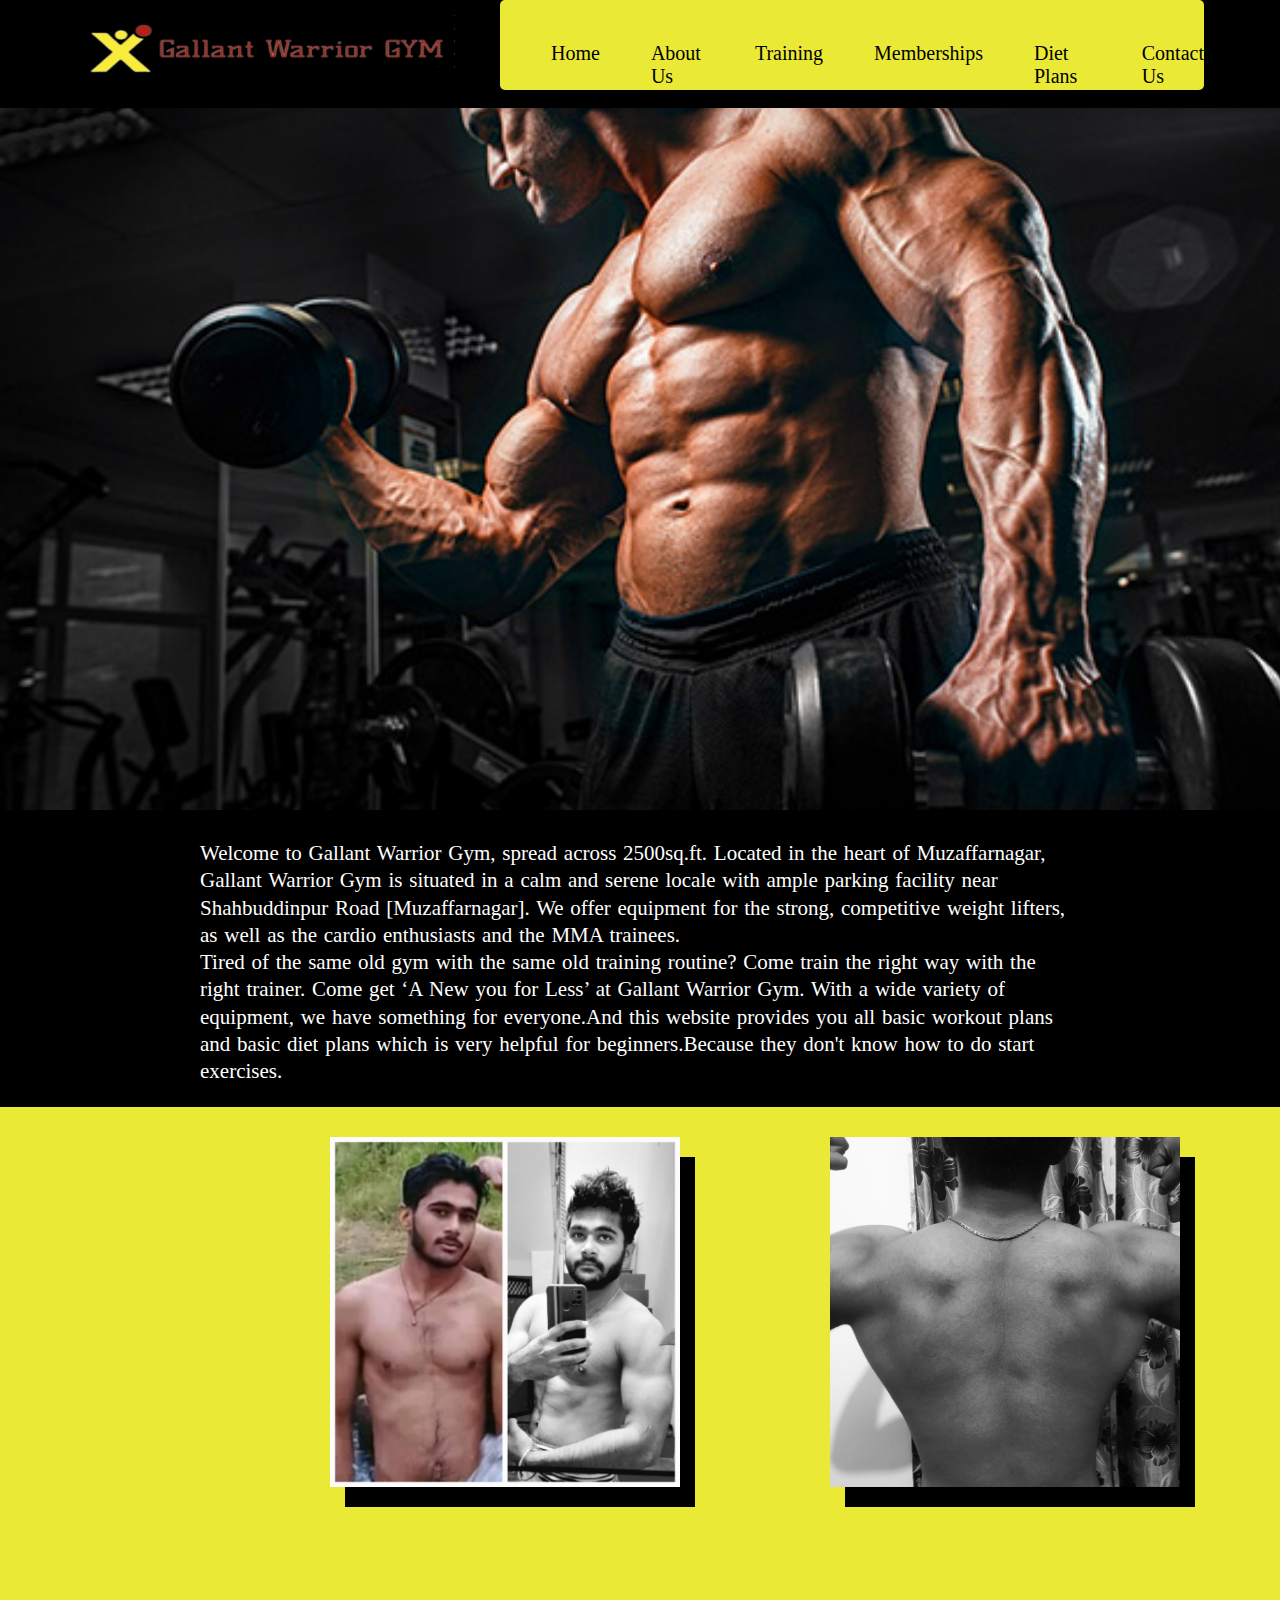
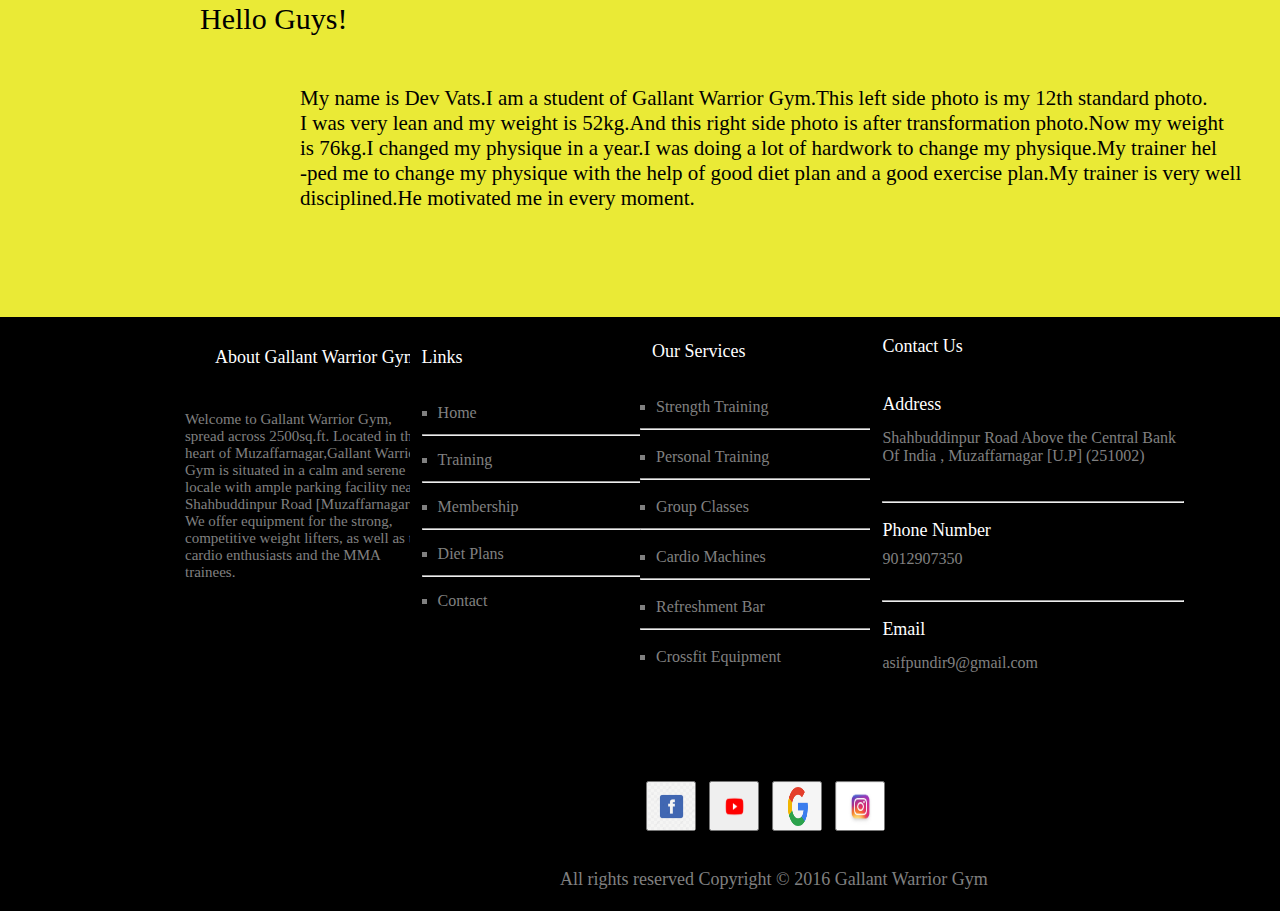
<file: about.html>
<!DOCTYPE html>
<html lang="en">
<head>
    <meta charset="UTF-8">
    <meta http-equiv="X-UA-Compatible" content="IE=edge">
    <meta name="viewport" content="width=device-width, initial-scale=1.0">
    <title>About Us</title>
    <link rel="stylesheet" href="about.css">
</head>
<body>
    <header>
        <nav>
            <div class="navbar">
                <img class="first" src="Images/gallantlog.jpg" alt="Error">
                <div class="second">
                <ul id="navcontent">
                    <li><a target="_blank" href="index.html">Home</a></li>
                    <li><a target="_blank" href="about.html">About Us</a></li>
                    <li><a target="_blank" href="training.html">Training</a></li>
                    <li><a target="_blank" href="membership.html">Memberships</a></li>
                    <li><a target="_blank" href="diet.html">Diet Plans</a></li>
                    <li><a target="_blank" href="contact.html">Contact Us</a></li>
                </ul>
               </div>
            </div>
        </nav>                
    </header>
    <main>
        <div class="a"></div>
        <div class="b"><p class="para3">Welcome to Gallant Warrior Gym, spread across 2500sq.ft. Located in the heart of Muzaffarnagar, Gallant Warrior Gym is situated in a calm and serene locale with ample parking facility near Shahbuddinpur Road [Muzaffarnagar]. We offer equipment for the strong, competitive weight lifters, as well as the cardio enthusiasts and the MMA trainees.<br>
            Tired of the same old gym with the same old training routine? Come train the right way with the right trainer. Come get ‘A New you for Less’ at Gallant Warrior Gym. With a wide variety of equipment, we have something for everyone.And this website provides you all basic workout plans and basic diet plans which is very helpful for beginners.Because they don't know how to do start exercises.</p></div>
        <div class="c">
            <div class="d"><img src="Images/transform1.jpeg" alt="Error" width="350px" height="350px"></div>
            <div class="e"><img src="Images/transform2.jpeg" alt="Error" width="350px" height="350px"></div>
        </div>
        <div class="f"><p class="para1"><span>Hello Guys!</span></p><p class="para2">My name is Dev Vats.I am a student of Gallant Warrior Gym.This left side photo is my 12th standard photo.<br>I was very lean and my weight is 52kg.And this right side photo is after transformation photo.Now my weight<br> is 76kg.I changed my physique in a year.I was doing a lot of hardwork to change my physique.My trainer hel<br>-ped me to change my physique with the help of good diet plan and a good exercise plan.My trainer is very well<br> disciplined.He motivated me in every moment.</p></div>
    </main>
    <footer>
        <div class="container3">
            <div class="cl4">
                <div class="cl10"><span>About Gallant Warrior Gym</span></div>
                <div class="cl11"><span>Welcome to Gallant Warrior Gym, spread across 2500sq.ft. Located in the heart of Muzaffarnagar,Gallant Warrior Gym is situated in a calm and serene locale with ample parking facility near Shahbuddinpur Road [Muzaffarnagar]. We offer equipment for the strong, competitive weight lifters, as well as the cardio enthusiasts and the MMA trainees.</span></div>
            </div>
            <div class="cl5">
                <div class="cl12"><span>Links</span></div>
                <div class="cl13">
                    <ul type="square">
                        <li class="list1"><a href="index.html"><span>Home</span></a></li>
                        <hr class="hr1">
                        <li class="list1"><a href="training.html"><span>Training</span></a></li>
                        <hr class="hr1">
                        <li class="list1"><a href="membership.html"><span>Membership</span></a></li>
                        <hr class="hr1">
                        <li class="list1"><a href="diet.html"><span>Diet Plans</span></a></li>
                        <hr class="hr1">
                        <li class="list1"><a href="contact.html"><span>Contact</span></a></li>
                    </ul>
                </div>
            </div>
            <div class="cl6">
                <div class="cl14"><span>Our Services</span></div>
                <div class="cl15">
                    <ul type="square">
                       <li class="list2"><span>Strength Training</span></li>
                       <hr class="hr2">
                       <li class="list2"><span>Personal Training</span></li>
                       <hr class="hr2">
                       <li class="list2"><span>Group Classes</span></li>
                       <hr class="hr2">
                       <li class="list2"><span>Cardio Machines</span></li>
                       <hr class="hr2">
                       <li class="list2"><span>Refreshment Bar</span></li>
                       <hr class="hr2">
                       <li class="list2"><span>Crossfit Equipment</span></li>
                    </ul>
                </div>
            </div>
            <div class="cl7">
                <div class="cl16">Contact Us</div>
                <div class="cl17">Address</div>
                <div class="cl18">Shahbuddinpur Road Above the Central Bank Of India , Muzaffarnagar [U.P] (251002)</div>
                <hr class="hr3">
                <div class="cl19">Phone Number</div>
                <div class="cl20">9012907350</div>
                <hr class="hr3">
                <div class="cl21">Email</div>
                <div class="cl22">asifpundir9@gmail.com</div>
        </div>
        </div>
        <div class="cl23">
            <div id="id1">
            <button class="btn2"><a target="_blank" href="https://www.facebook.com"><img src="Images/facebooklogo.jpg" alt="Error" width="47px" height="47px"></a></button>
            <button class="btn2"><a target="_blank" href="https://www.youtube.com"><img src="Images/youtubelogo.png" alt="Error" width="47px" height="47px"></a></button>
            <button class="btn2"><a target="_blank" href="https://www.google.com"><img src="Images/google-logo.webp" alt="Error" width="47px" height="47px"></a></button>
            <button class="btn2"><a target="_blank" href="https://www.instagram.com"><img src="Images/instagramlogo.webp" alt="Error" width="47px" height="47px"></a></button>
            </div>
        </div>
        <div class="cl24"><span>All rights reserved Copyright &copy; 2016 Gallant Warrior Gym</span></div>
        </footer>
</body>
</html>
</file>
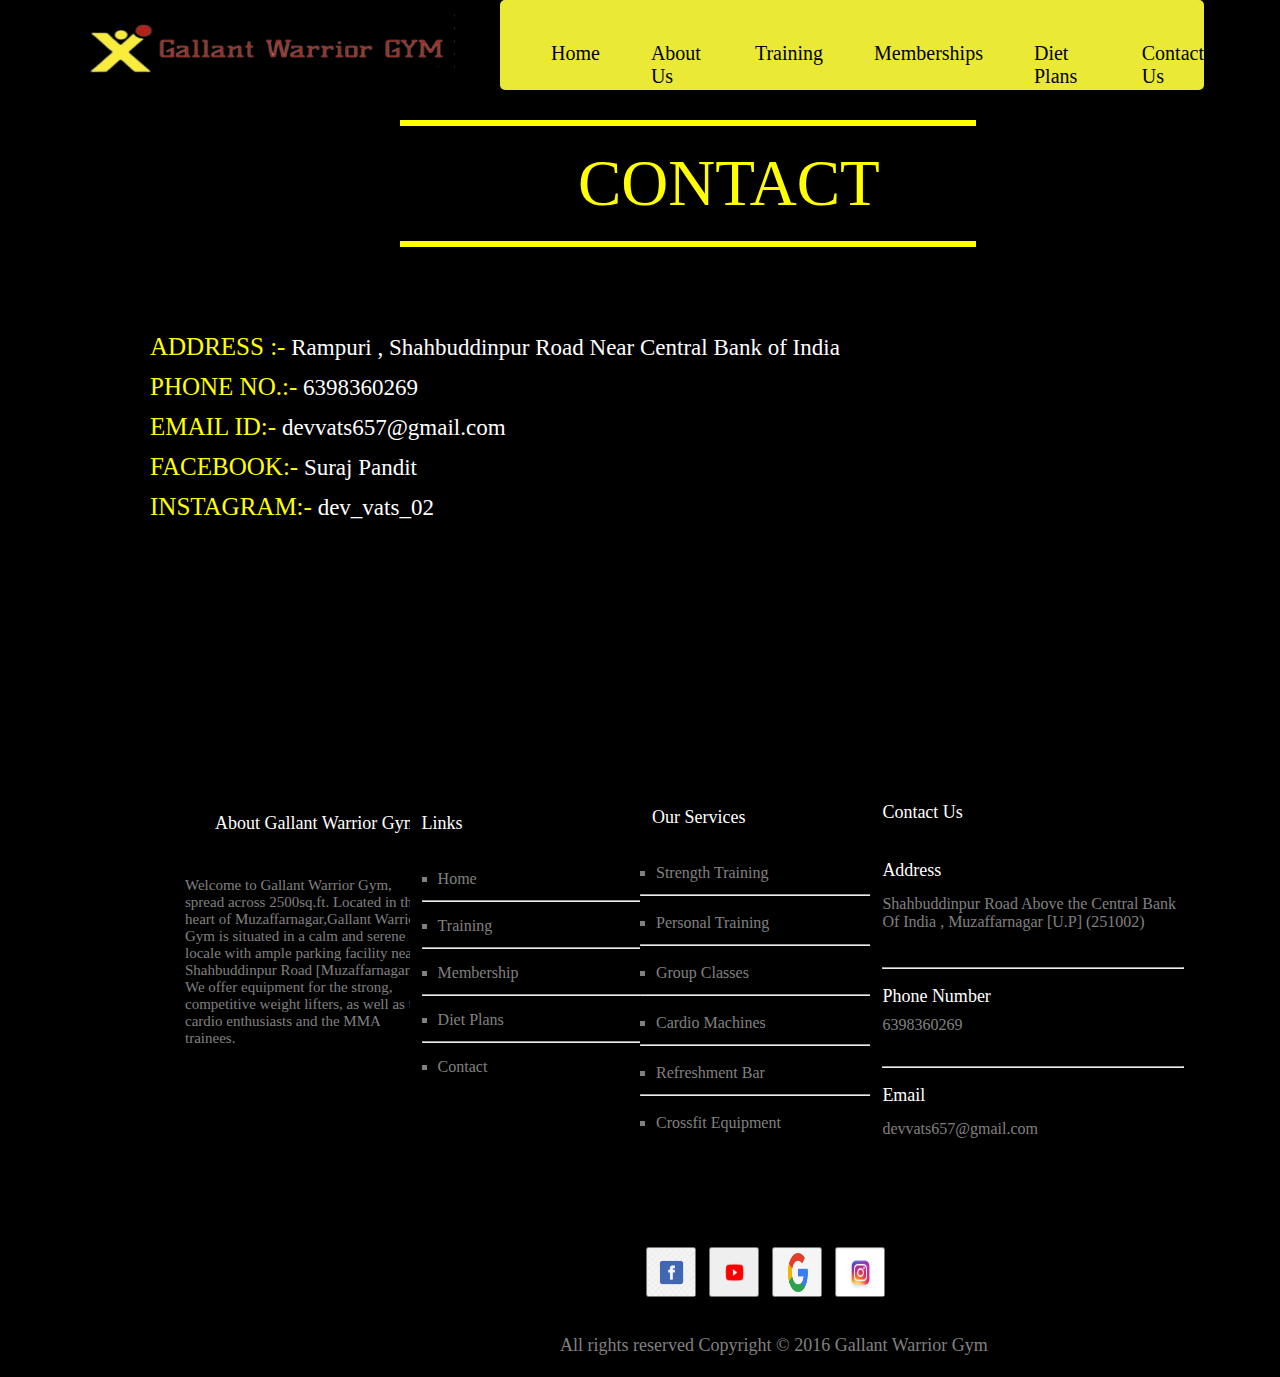
<file: contact.html>
<!DOCTYPE html>
<html lang="en">
<head>
    <meta charset="UTF-8">
    <meta http-equiv="X-UA-Compatible" content="IE=edge">
    <meta name="viewport" content="width=device-width, initial-scale=1.0">
    <title>Contact Us</title>
    <link rel="stylesheet" href="contact.css">
</head>
<body>
    <header>
        <nav>
            <div class="navbar">
                <img class="first" src="Images/gallantlog.jpg" alt="Error">
                <div class="second">
                <ul id="navcontent">
                    <li><a target="_blank" href="index.html">Home</a></li>
                    <li><a target="_blank" href="about.html">About Us</a></li>
                    <li><a target="_blank" href="training.html">Training</a></li>
                    <li><a target="_blank" href="membership.html">Memberships</a></li>
                    <li><a target="_blank" href="diet.html">Diet Plans</a></li>
                    <li><a target="_blank" href="contact.html">Contact Us</a></li>
                </ul>
               </div>
            </div>
        </nav>                
    </header>
    <main>
        <div class="i1">
            <div class="i2">
                <hr class="h1">
                <p class="pa1">CONTACT</p>
                <hr class="h2">
            </div>
        </div>
        <div class="i3">
            <p class="pa2"><span>ADDRESS :-</span> Rampuri , Shahbuddinpur Road Near Central Bank of India </p>
            <p class="pa3"><span>PHONE NO.:-</span> 6398360269</p>
            <p class="pa3"><span>EMAIL ID:-</span> devvats657@gmail.com</p>
            <p class="pa3"><span>FACEBOOK:-</span> Suraj Pandit</p>
            <p class="pa3"><span>INSTAGRAM:-</span> dev_vats_02</p>
        </div>
    </main>
    <footer>
        <div class="container3">
            <div class="cl4">
                <div class="cl10"><span>About Gallant Warrior Gym</span></div>
                <div class="cl11"><span>Welcome to Gallant Warrior Gym, spread across 2500sq.ft. Located in the heart of Muzaffarnagar,Gallant Warrior Gym is situated in a calm and serene locale with ample parking facility near Shahbuddinpur Road [Muzaffarnagar]. We offer equipment for the strong, competitive weight lifters, as well as the cardio enthusiasts and the MMA trainees.</span></div>
            </div>
            <div class="cl5">
                <div class="cl12"><span>Links</span></div>
                <div class="cl13">
                    <ul type="square">
                        <li class="list1"><a href="index.html"><span>Home</span></a></li>
                        <hr class="hr1">
                        <li class="list1"><a href="training.html"><span>Training</span></a></li>
                        <hr class="hr1">
                        <li class="list1"><a href="membership.html"><span>Membership</span></a></li>
                        <hr class="hr1">
                        <li class="list1"><a href="diet.html"><span>Diet Plans</span></a></li>
                        <hr class="hr1">
                        <li class="list1"><a href="contact.html"><span>Contact</span></a></li>
                    </ul>
                </div>
            </div>
            <div class="cl6">
                <div class="cl14"><span>Our Services</span></div>
                <div class="cl15">
                    <ul type="square">
                       <li class="list2"><span>Strength Training</span></li>
                       <hr class="hr2">
                       <li class="list2"><span>Personal Training</span></li>
                       <hr class="hr2">
                       <li class="list2"><span>Group Classes</span></li>
                       <hr class="hr2">
                       <li class="list2"><span>Cardio Machines</span></li>
                       <hr class="hr2">
                       <li class="list2"><span>Refreshment Bar</span></li>
                       <hr class="hr2">
                       <li class="list2"><span>Crossfit Equipment</span></li>
                    </ul>
                </div>
            </div>
            <div class="cl7">
                <div class="cl16">Contact Us</div>
                <div class="cl17">Address</div>
                <div class="cl18">Shahbuddinpur Road Above the Central Bank Of India , Muzaffarnagar [U.P] (251002)</div>
                <hr class="hr3">
                <div class="cl19">Phone Number</div>
                <div class="cl20">6398360269</div>
                <hr class="hr3">
                <div class="cl21">Email</div>
                <div class="cl22">devvats657@gmail.com</div>
        </div>
        </div>
        <div class="cl23">
            <div id="id1">
            <button class="btn2"><a target="_blank" href="https://www.facebook.com"><img src="Images/facebooklogo.jpg" alt="Error" width="47px" height="47px"></a></button>
            <button class="btn2"><a target="_blank" href="https://www.youtube.com"><img src="Images/youtubelogo.png" alt="Error" width="47px" height="47px"></a></button>
            <button class="btn2"><a target="_blank" href="https://www.google.com"><img src="Images/google-logo.webp" alt="Error" width="47px" height="47px"></a></button>
            <button class="btn2"><a target="_blank" href="https://www.instagram.com"><img src="Images/instagramlogo.webp" alt="Error" width="47px" height="47px"></a></button>
            </div>
        </div>
        <div class="cl24"><span>All rights reserved Copyright &copy; 2016 Gallant Warrior Gym</span></div>
        </footer>
</body>
</html>
</file>
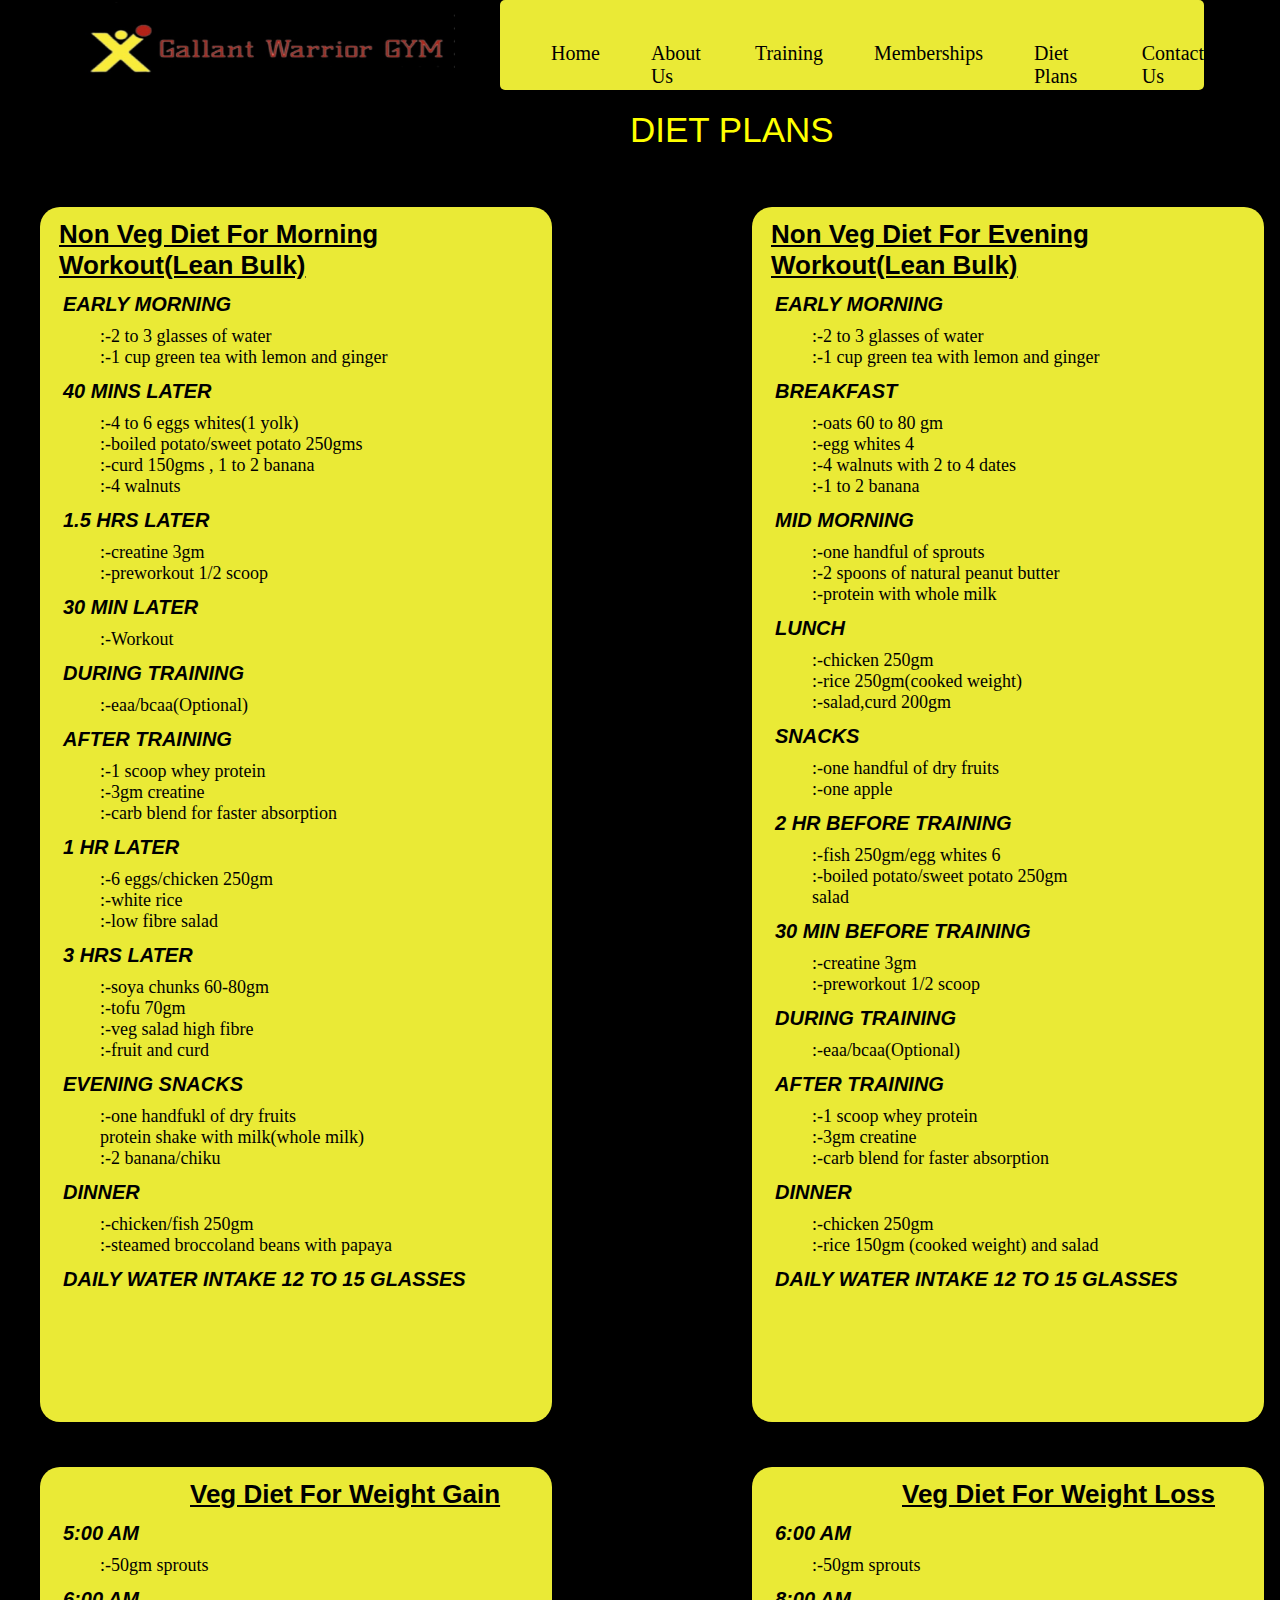
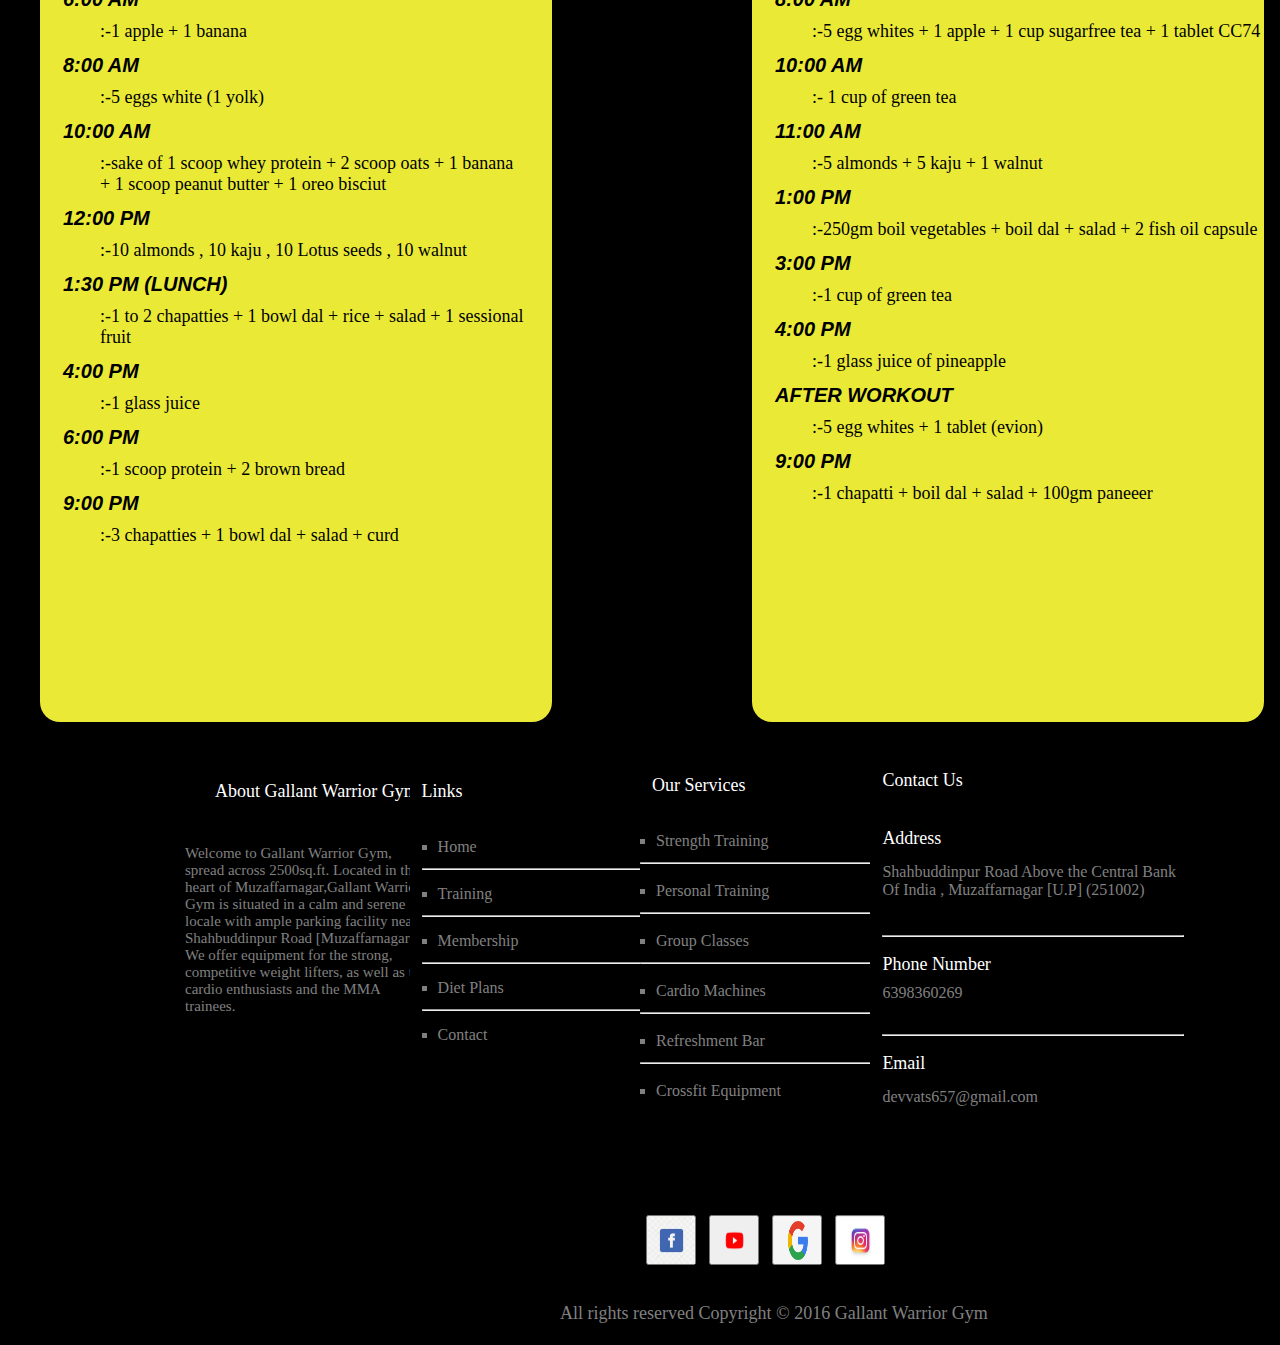
<file: diet.html>
<!DOCTYPE html>
<html lang="en">
<head>
    <meta charset="UTF-8">
    <meta http-equiv="X-UA-Compatible" content="IE=edge">
    <meta name="viewport" content="width=device-width, initial-scale=1.0">
    <title>Diet Plans</title>
    <link rel="stylesheet" href="diet.css">
</head>
<body>
    <header>
        <nav>
            <div class="navbar">
                <img class="first" src="Images/gallantlog.jpg" alt="Error">
                <div class="second">
                <ul id="navcontent">
                    <li><a target="_blank" href="index.html">Home</a></li>
                    <li><a target="_blank" href="about.html">About Us</a></li>
                    <li><a target="_blank" href="training.html">Training</a></li>
                    <li><a target="_blank" href="membership.html">Memberships</a></li>
                    <li><a target="_blank" href="diet.html">Diet Plans</a></li>
                    <li><a target="_blank" href="contact.html">Contact Us</a></li>
                </ul>
               </div>
            </div>
        </nav>                
    </header>
    <div class="v1"><p class="p1">DIET PLANS</p></div>
    <div class="v2">
        <div class="v3">
            <p class="p2">
                <u>Non Veg Diet For Morning Workout(Lean Bulk)</u>
            </p>
            <p class="p3">EARLY MORNING</p>
            <p class="p4">:-2 to 3 glasses of water<br>:-1 cup green tea with lemon and ginger</p>
            <p class="p3">40 MINS LATER</p>
            <p class="p4">:-4 to 6 eggs whites(1 yolk)<br>:-boiled potato/sweet potato 250gms<br>:-curd 150gms , 1 to 2 banana<br>:-4 walnuts</p>
            <P class="p3">1.5 HRS LATER</P>
            <p class="p4">:-creatine 3gm<br>:-preworkout 1/2 scoop</p>
            <p class="p3">30 MIN LATER</p>
            <p class="p4">:-Workout</p>
            <p class="p3">DURING TRAINING</p>
            <p class="p4">:-eaa/bcaa(Optional)</p>
            <p class="p3">AFTER TRAINING</p>
            <p class="p4">:-1 scoop whey protein<br>:-3gm creatine<br>:-carb blend for faster absorption</p>
            <p class="p3">1 HR LATER</p>
            <p class="p4">:-6 eggs/chicken 250gm<br>:-white rice<br>:-low fibre salad</p>
            <p class="p3">3 HRS LATER</p>
            <p class="p4">:-soya chunks 60-80gm<br>:-tofu 70gm<br>:-veg salad high fibre<br>:-fruit and curd</p>
            <p class="p3">EVENING SNACKS</p>
            <p class="p4">:-one handfukl of dry fruits<br>protein shake with milk(whole milk)<br>:-2 banana/chiku</p>
            <p class="p3">DINNER</p>
            <p class="p4">:-chicken/fish 250gm<br>:-steamed broccoland beans with papaya</p>
            <p class="p3">DAILY WATER INTAKE 12 TO 15 GLASSES</p>
        </div>
        <div class="v4">
            <p class="p2">
                <u>Non Veg Diet For Evening Workout(Lean Bulk)</u>
            </p>
            <p class="p3">EARLY MORNING</p>
            <p class="p4">:-2 to 3 glasses of water<br>:-1 cup green tea with lemon and ginger</p>
            <p class="p3">BREAKFAST</p>
            <p class="p4">:-oats 60 to 80 gm<br>:-egg whites 4<br>:-4 walnuts with 2 to 4 dates<br>:-1 to 2 banana</p>
            <P class="p3">MID MORNING</P>
            <p class="p4">:-one handful of sprouts<br>:-2 spoons of natural peanut butter<br>:-protein with whole milk</p>
            <p class="p3">LUNCH</p>
            <p class="p4">:-chicken 250gm<br>:-rice 250gm(cooked weight)<br>:-salad,curd 200gm</p>
            <p class="p3">SNACKS</p>
            <p class="p4">:-one handful of dry fruits<br>:-one apple</p>
            <p class="p3">2 HR BEFORE TRAINING</p>
            <P class="p4">:-fish 250gm/egg whites 6<br>:-boiled potato/sweet potato 250gm<br>salad</P>
            <p class="p3">30 MIN BEFORE TRAINING</p>
            <p class="p4">:-creatine 3gm<br>:-preworkout 1/2 scoop</p>
            <p class="p3">DURING TRAINING</p>
            <p class="p4">:-eaa/bcaa(Optional)</p>
            <p class="p3">AFTER TRAINING</p>
            <p class="p4">:-1 scoop whey protein<br>:-3gm creatine<br>:-carb blend for faster absorption</p>
           <p class="p3">DINNER</p>
           <P class="p4">:-chicken 250gm<br>:-rice 150gm (cooked weight) and salad</P>
            <p class="p3">DAILY WATER INTAKE 12 TO 15 GLASSES</p>
        </div>
    </div>
    <div class="v5">
        <div class="v6">
            <p class="p5"><u>Veg Diet For Weight Gain</u></p>
            <p class="p3">5:00 AM</p>
            <p class="p4">:-50gm sprouts</p>
            <p class="p3">6:00 AM</p>
            <p class="p4">:-1 apple + 1 banana</p>
            <p class="p3">8:00 AM</p>
            <p class="p4">:-5 eggs white (1 yolk)</p>
            <p class="p3">10:00 AM</p>
            <p class="p4">:-sake of 1 scoop whey protein + 2 scoop oats + 1 banana<br>+ 1 scoop peanut butter + 1 oreo bisciut</p>
            <p class="p3">12:00 PM</p>
            <p class="p4">:-10 almonds , 10 kaju , 10 Lotus seeds , 10 walnut</p>
            <p class="p3">1:30 PM (LUNCH)</p>
            <p class="p4">:-1 to 2 chapatties + 1 bowl dal + rice + salad + 1 sessional fruit</p>
            <p class="p3">4:00 PM</p>
            <p class="p4">:-1 glass juice</p>
            <p class="p3">6:00 PM</p>
            <p class="p4">:-1 scoop protein + 2 brown bread</p>
            <p class="p3">9:00 PM</p>
            <p class="p4">:-3 chapatties + 1 bowl dal + salad + curd</p>
        </div>
        <div class="v7">
            <p class="p5"><u>Veg Diet For Weight Loss</u></p>
            <p class="p3">6:00 AM</p>
            <p class="p4">:-50gm sprouts</p>
            <p class="p3">8:00 AM</p>
            <p class="p4">:-5 egg whites + 1 apple + 1 cup sugarfree tea + 1 tablet CC74</p>
            <p class="p3">10:00 AM</p>
            <p class="p4">:- 1 cup of green tea</p>
            <p class="p3">11:00 AM</p>
            <p class="p4">:-5 almonds + 5 kaju + 1 walnut</p>
            <p class="p3">1:00 PM</p>
            <p class="p4">:-250gm boil vegetables + boil dal + salad + 2 fish oil capsule</p>
            <p class="p3">3:00 PM</p>
            <p class="p4">:-1 cup of green tea</p>
            <p class="p3">4:00 PM</p>
            <p class="p4">:-1 glass juice of pineapple</p>
            <p class="p3">AFTER WORKOUT</p>
            <p class="p4">:-5 egg whites + 1 tablet (evion)</p>
            <p class="p3">9:00 PM</p>
            <p class="p4">:-1 chapatti + boil dal + salad + 100gm paneeer</p>
        </div>
    </div>
    <footer>
        <div class="container3">
            <div class="cl4">
                <div class="cl10"><span>About Gallant Warrior Gym</span></div>
                <div class="cl11"><span>Welcome to Gallant Warrior Gym, spread across 2500sq.ft. Located in the heart of Muzaffarnagar,Gallant Warrior Gym is situated in a calm and serene locale with ample parking facility near Shahbuddinpur Road [Muzaffarnagar]. We offer equipment for the strong, competitive weight lifters, as well as the cardio enthusiasts and the MMA trainees.</span></div>
            </div>
            <div class="cl5">
                <div class="cl12"><span>Links</span></div>
                <div class="cl13">
                    <ul type="square">
                        <li class="list1"><a href="index.html"><span>Home</span></a></li>
                        <hr class="hr1">
                        <li class="list1"><a href="training.html"><span>Training</span></a></li>
                        <hr class="hr1">
                        <li class="list1"><a href="membership.html"><span>Membership</span></a></li>
                        <hr class="hr1">
                        <li class="list1"><a href="diet.html"><span>Diet Plans</span></a></li>
                        <hr class="hr1">
                        <li class="list1"><a href="contact.html"><span>Contact</span></a></li>
                    </ul>
                </div>
            </div>
            <div class="cl6">
                <div class="cl14"><span>Our Services</span></div>
                <div class="cl15">
                    <ul type="square">
                       <li class="list2"><span>Strength Training</span></li>
                       <hr class="hr2">
                       <li class="list2"><span>Personal Training</span></li>
                       <hr class="hr2">
                       <li class="list2"><span>Group Classes</span></li>
                       <hr class="hr2">
                       <li class="list2"><span>Cardio Machines</span></li>
                       <hr class="hr2">
                       <li class="list2"><span>Refreshment Bar</span></li>
                       <hr class="hr2">
                       <li class="list2"><span>Crossfit Equipment</span></li>
                    </ul>
                </div>
            </div>
            <div class="cl7">
                <div class="cl16">Contact Us</div>
                <div class="cl17">Address</div>
                <div class="cl18">Shahbuddinpur Road Above the Central Bank Of India , Muzaffarnagar [U.P] (251002)</div>
                <hr class="hr3">
                <div class="cl19">Phone Number</div>
                <div class="cl20">6398360269</div>
                <hr class="hr3">
                <div class="cl21">Email</div>
                <div class="cl22">devvats657@gmail.com</div>
        </div>
        </div>
        <div class="cl23">
            <div id="id1">
            <button class="btn2"><a target="_blank" href="https://www.facebook.com"><img src="Images/facebooklogo.jpg" alt="Error" width="47px" height="47px"></a></button>
            <button class="btn2"><a target="_blank" href="https://www.youtube.com"><img src="Images/youtubelogo.png" alt="Error" width="47px" height="47px"></a></button>
            <button class="btn2"><a target="_blank" href="https://www.google.com"><img src="Images/google-logo.webp" alt="Error" width="47px" height="47px"></a></button>
            <button class="btn2"><a target="_blank" href="https://www.instagram.com"><img src="Images/instagramlogo.webp" alt="Error" width="47px" height="47px"></a></button>
            </div>
        </div>
        <div class="cl24"><span>All rights reserved Copyright &copy; 2016 Gallant Warrior Gym</span></div>
        </footer>
</body>
</html>
</file>
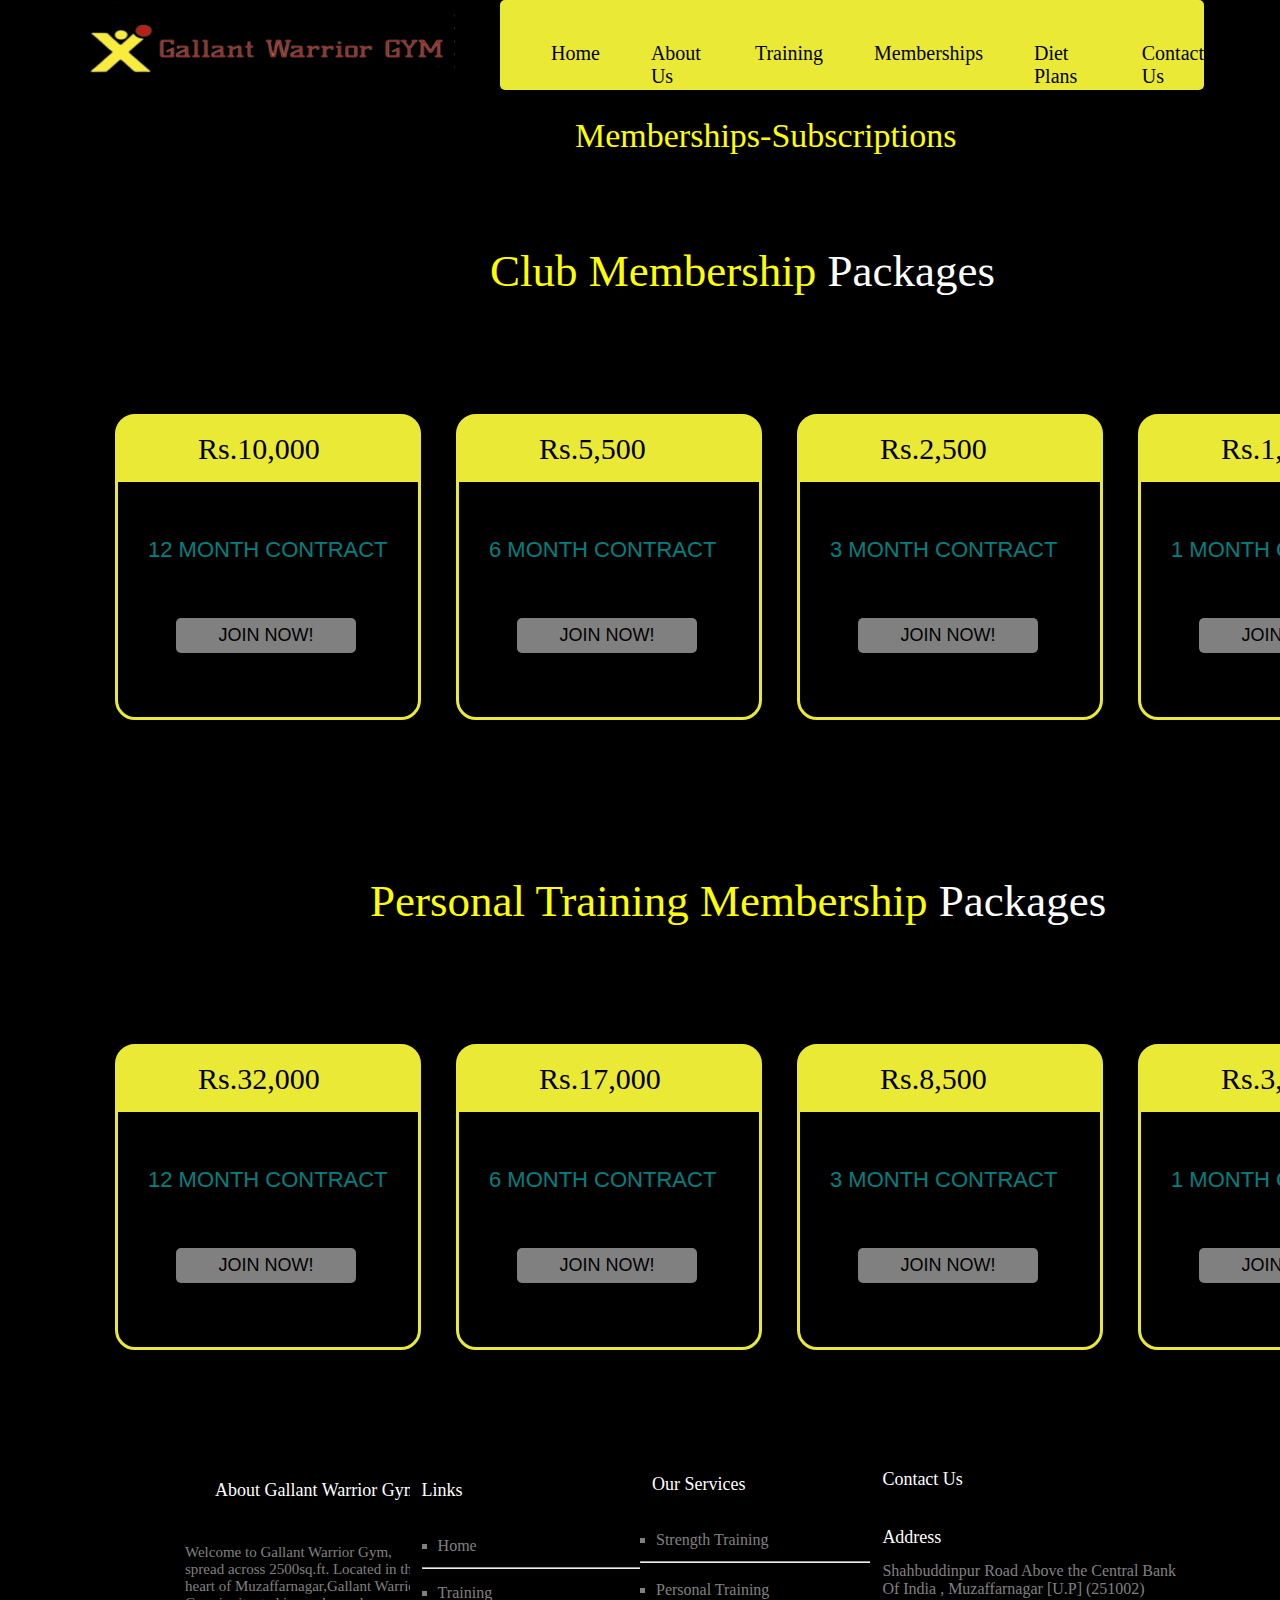
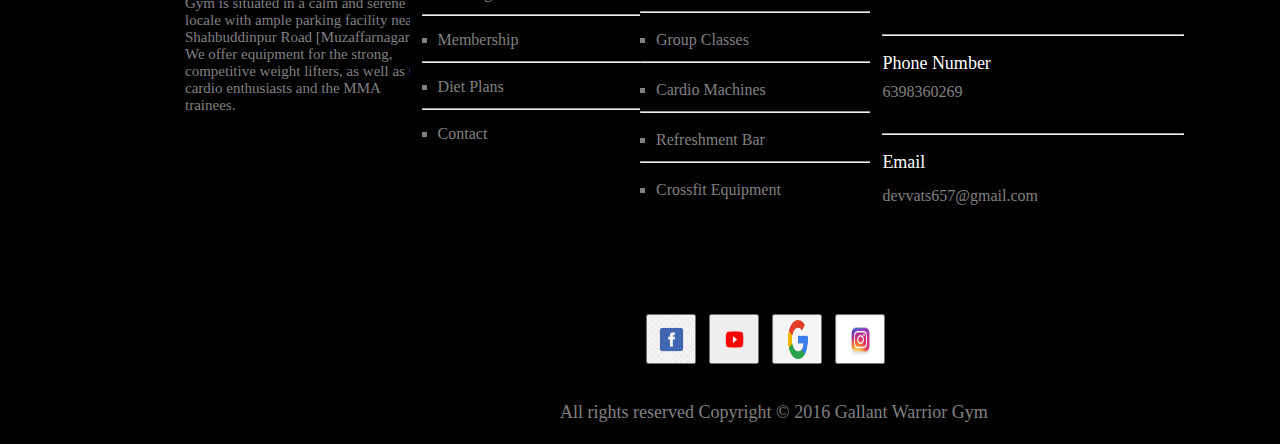
<file: membership.html>
<!DOCTYPE html>
<html lang="en">
<head>
    <meta charset="UTF-8">
    <meta http-equiv="X-UA-Compatible" content="IE=edge">
    <meta name="viewport" content="width=device-width, initial-scale=1.0">
    <title>Membership</title>
    <link rel="stylesheet" href="membership.css">
</head>
<body>
    <header>
        <nav>
            <div class="navbar">
                <img class="first" src="Images/gallantlog.jpg" alt="Error">
                <div class="second">
                <ul id="navcontent">
                    <li><a target="_blank" href="index.html">Home</a></li>
                    <li><a target="_blank" href="about.html">About Us</a></li>
                    <li><a target="_blank" href="training.html">Training</a></li>
                    <li><a target="_blank" href="membership.html">Memberships</a></li>
                    <li><a target="_blank" href="diet.html">Diet Plans</a></li>
                    <li><a target="_blank" href="contact.html">Contact Us</a></li>
                </ul>
               </div>
            </div>
        </nav>                
    </header>
    <main>
        <div class="r1"><span>Memberships-Subscriptions</span></div>
        <div class="r2">
            <p class="p1"><span>Club Membership</span> Packages</p>
        </div>
        <div class="r3">
            <div class="r4">
                <div class="r7"><P class="p2">Rs.10,000</P></div>
                <p class="p3">12 MONTH CONTRACT</p>
                <button class="bt1"><a href="">JOIN NOW!</a></button>s
            </div>
            <div class="r5">
                <div class="r7"><p class="p2">Rs.5,500</p></div>
                <p class="p3">6 MONTH CONTRACT</p>
                <button class="bt1"><a href="">JOIN NOW!</a></button>
            </div>
            <div class="r5">
                <div class="r7"><p class="p2">Rs.2,500</p></div>
                <p class="p3">3 MONTH CONTRACT</p>
                <button class="bt1"><a href="">JOIN NOW!</a></button>
            </div>
            <div class="r6">
                <div class="r7"><p class="p2">Rs.1,000</p></div>
                <p class="p3">1 MONTH CONTRACT</p>
                <button class="bt1"><a href="">JOIN NOW!</a></button>
            </div>
        </div>
        <div class="r2">
            <p class="p4"><span>Personal Training Membership</span> Packages</p>
        </div>
        <div class="r3">
            <div class="r4">
                <div class="r7"><P class="p2">Rs.32,000</P></div>
                <p class="p3">12 MONTH CONTRACT</p>
                <button class="bt1"><a href="">JOIN NOW!</a></button>s
            </div>
            <div class="r5">
                <div class="r7"><p class="p2">Rs.17,000</p></div>
                <p class="p3">6 MONTH CONTRACT</p>
                <button class="bt1"><a href="">JOIN NOW!</a></button>
            </div>
            <div class="r5">
                <div class="r7"><p class="p2">Rs.8,500</p></div>
                <p class="p3">3 MONTH CONTRACT</p>
                <button class="bt1"><a href="">JOIN NOW!</a></button>
            </div>
            <div class="r6">
                <div class="r7"><p class="p2">Rs.3,000</p></div>
                <p class="p3">1 MONTH CONTRACT</p>
                <button class="bt1"><a href="">JOIN NOW!</a></button>
            </div>
        </div>
    </main>
    <footer>
        <div class="container3">
            <div class="cl4">
                <div class="cl10"><span>About Gallant Warrior Gym</span></div>
                <div class="cl11"><span>Welcome to Gallant Warrior Gym, spread across 2500sq.ft. Located in the heart of Muzaffarnagar,Gallant Warrior Gym is situated in a calm and serene locale with ample parking facility near Shahbuddinpur Road [Muzaffarnagar]. We offer equipment for the strong, competitive weight lifters, as well as the cardio enthusiasts and the MMA trainees.</span></div>
            </div>
            <div class="cl5">
                <div class="cl12"><span>Links</span></div>
                <div class="cl13">
                    <ul type="square">
                        <li class="list1"><a href="index.html"><span>Home</span></a></li>
                        <hr class="hr1">
                        <li class="list1"><a href="training.html"><span>Training</span></a></li>
                        <hr class="hr1">
                        <li class="list1"><a href="membership.html"><span>Membership</span></a></li>
                        <hr class="hr1">
                        <li class="list1"><a href="diet.html"><span>Diet Plans</span></a></li>
                        <hr class="hr1">
                        <li class="list1"><a href="contact.html"><span>Contact</span></a></li>
                    </ul>
                </div>
            </div>
            <div class="cl6">
                <div class="cl14"><span>Our Services</span></div>
                <div class="cl15">
                    <ul type="square">
                       <li class="list2"><span>Strength Training</span></li>
                       <hr class="hr2">
                       <li class="list2"><span>Personal Training</span></li>
                       <hr class="hr2">
                       <li class="list2"><span>Group Classes</span></li>
                       <hr class="hr2">
                       <li class="list2"><span>Cardio Machines</span></li>
                       <hr class="hr2">
                       <li class="list2"><span>Refreshment Bar</span></li>
                       <hr class="hr2">
                       <li class="list2"><span>Crossfit Equipment</span></li>
                    </ul>
                </div>
            </div>
            <div class="cl7">
                <div class="cl16">Contact Us</div>
                <div class="cl17">Address</div>
                <div class="cl18">Shahbuddinpur Road Above the Central Bank Of India , Muzaffarnagar [U.P] (251002)</div>
                <hr class="hr3">
                <div class="cl19">Phone Number</div>
                <div class="cl20">6398360269</div>
                <hr class="hr3">
                <div class="cl21">Email</div>
                <div class="cl22">devvats657@gmail.com</div>
        </div>
        </div>
        <div class="cl23">
            <div id="id1">
            <button class="btn2"><a target="_blank" href="https://www.facebook.com"><img src="Images/facebooklogo.jpg" alt="Error" width="47px" height="47px"></a></button>
            <button class="btn2"><a target="_blank" href="https://www.youtube.com"><img src="Images/youtubelogo.png" alt="Error" width="47px" height="47px"></a></button>
            <button class="btn2"><a target="_blank" href="https://www.google.com"><img src="Images/google-logo.webp" alt="Error" width="47px" height="47px"></a></button>
            <button class="btn2"><a target="_blank" href="https://www.instagram.com"><img src="Images/instagramlogo.webp" alt="Error" width="47px" height="47px"></a></button>
            </div>
        </div>
        <div class="cl24"><span>All rights reserved Copyright &copy; 2016 Gallant Warrior Gym</span></div>
        </footer>
</body>
</html>
</file>
<file: about.css>
*{
    margin: 0;
    padding: 0;
}
.navbar{
    background-color: black;
    width: 100vw;
    height: 12vh;
    position: fixed;
}
.first{
    width: 370px;
    height: 85px;
    background-color: black;
    margin-top: 2px;
    margin-left: 85px;
    position: fixed;
}
.second{
    width: 55vw;
    height: 10vh;
    margin-left: 500px;
    border-radius: 5px;
    text-decoration: none;
    color: black;
    background-color: rgb(234, 234, 54);
}
#navcontent{
    display: flex;
    list-style: none;
}
.second ul li{
    margin-top: 42px;
    margin-left: 51px;
    font-size: 20px;
}
.second ul li a{
    color: black;
    text-decoration: none;
    font-weight: 500;
}
.second ul li a:hover{
    background-color: black;
    color: yellow;
    transition: 0.70s;
    padding-top: 50px;
    padding-bottom: 15px;
} 
.a{
    width: 100vw;
    height: 90vh;
    background-image: url("Images/banner7.jpeg");
    background-size: cover;
}
.b{
    width: 100vw;
    height: 33vh;
    background-color: black;
}
.c{
    width: 100vw;
    height: 55vh;
    background-color: rgb(234, 234, 54);
    display: flex;
}
.d{
    width: 350px;
    height: 350px;
    margin-top: 30px;
    margin-left: 330px;
    box-shadow: 15px 20px;
}
.e{
    width: 350px;
    height: 350px;
    margin-top: 30px;
    margin-left: 150px;
    box-shadow: 15px 20px;
}
.f{
    width: 100vw;
    height: 35vh;
    background-color:rgb(234, 234, 54);
}
.para1 span{
    font-size: 30px;
    font-family: Cambria, Cochin, Georgia, Times, 'Times New Roman', serif;
    margin-left: 200px;
    margin-top: 100px;
    color: black;
}
.para2{
     font-family: fantasy;
     font-size: 21px;
     margin-left: 300px;
     margin-top: 50px;
}
.para3{
    color: white;
    font-size: 21px;
    font-family: fantasy;
    padding-left: 200px;
    padding-right: 200px;
    line-height: 1.3;
    word-spacing: 1.5px;
    padding-top: 30px;
}
.container3{
    display: flex;
    width: 100vw;
    height: 50vh;
    background-color: grey;
}  
.cl4{
    background-color: black;
    width: 32vw;
    height: 50vh;
}
.cl5{
    width: 18vw;
    height: 50vh;
    background-color: black;
}
.cl6{
    width: 18vw;
    height: 50vh;
    background-color: black;
}
.cl7{
    width: 32vW;
    height: 50vh;
    background-color: black;
}
.cl10{
    margin-top: 30px;
    margin-left: 190px;
    width: 300px;
    height: 29px;
}
.cl11{
    display: flex;
    margin-left: 185px;
    margin-top: 20px;
    width: 19vw;
    height: 40vh;
}
.cl10 span{
    margin-left: 25px;
    font-size: 18px;
    font-family: fantasy;
    color: white;
}
.cl11 span{
    color: grey;
    font-size: 15px;
    margin-top: 15px;
    font-family: fantasy;
}
.cl12{
    width: 150px;
    height: 30px;
    margin-top: 30px;
}
.cl12 span{
    font-size:18px;
    margin-left: 12px;
    color: white;
    font-family: fantasy;
}
.cl13{
    width: 250px;
    height: 300px;
    margin-top: 12px;
    margin-left: 12px;
}
.list1{
    font-size: 16px;
    margin-left: 16px;
    padding-top: 15px;
    font-family: fantasy;
    color: grey;
}
.list1 a{
    color: grey;
    text-decoration: none;
}
.hr1{
    color: grey;
    margin-top: 12px;
}
.list1 span:hover{
    color: yellow;
}
.cl14{
    width: 150px;
    height: 27px;
    margin-top: 24px;
    margin-left: 12px;
}
.cl14 span{
    font-size: 18px;
    font-family: fantasy;
    color: white;
}
.cl15{
    width: 270px;
    height: 300px;
    margin-top: 12px;
}
.list2{
    color: grey;
    margin-left: 16px;
    padding-top: 18px;
    font-family: fantasy;
    font-size: 16px;
}
.hr2{
    color: grey;
    margin-top: 12px;
}
.cl16{
    width: 200px;
    height: 35px;
    margin-top: 19px;
    margin-left: 12px;
    font-size: 18px;
    color: white;
    font-family: fantasy;
}
.cl17{
    width: 200px;
    height: 35px;
    color: white;
    font-size: 18px;
    font-family: fantasy;
    margin-left: 12px;
    margin-top: 23px;
}
.cl18{
    width: 300px;
    height: 57px;
    font-size: 16px;
    font-family: fantasy;
    margin-left: 12px;
    color: grey;
}
.hr3{
    width:300px;
    color: grey;
    margin-top: 15px;
    margin-left: 12px;
}
.cl19{
    width: 150px;
    height: 30px;
    font-size: 18px;
    font-family: fantasy;
    color: white;
    margin-left: 12px;
    margin-top: 17px;
}
.cl20{
    width: 150px;
    height: 35px;
    color: grey;
    font-size: 16px;
    font-family: fantasy;
    margin-left: 12px;
}
.cl21{
    width: 150px;
    height: 35px;
    color: white;
    font-size: 18px;
    font-family: fantasy;
    margin-top: 17px;
    margin-left: 12px;
}
.cl22{
    font-size: 16px;
    font-family: fantasy;
    color: grey;
    margin-left: 12px;
}
.cl23{
    width: 100vw;
    height: 10vh;
    background-color: black;
}
#id1{
    width: 300px;
    height: 10vh;
    margin-left: 637px;
}
.btn2{
    width: 50px;
    height: 50px;
    margin-left: 9px;
    margin-top: 14px;
}
.cl24{
    width: 100vw;
    height: 6vh;
    display: flex;
    background-color: black;
}
.cl24 span{
    margin-top: 12px;
    margin-left: 560px;
    color: grey;
    font-size: 18px;
    font-family: fantasy;
}
</file>
<file: contact.css>
*{
    margin: 0;
    padding: 0;
}
.navbar{
    background-color: black;
    width: 100vw;
    height: 12vh;
    position: fixed;
}
.first{
    width: 370px;
    height: 85px;
    background-color: black;
    margin-top: 2px;
    margin-left: 85px;
    position: fixed;
}
.second{
    width: 55vw;
    height: 10vh;
    margin-left: 500px;
    border-radius: 5px;
    text-decoration: none;
    color: black;
    background-color: rgb(234, 234, 54);
}
#navcontent{
    display: flex;
    list-style: none;
}
.second ul li{
    margin-top: 42px;
    margin-left: 51px;
    font-size: 20px;
}
.second ul li a{
    color: black;
    text-decoration: none;
    font-weight: 500;
}
.second ul li a:hover{
    background-color: black;
    color: yellow;
    transition: 0.70s;
    padding-top: 50px;
    padding-bottom: 15px;
} 
.i1{
    width: 100vw;
    height: 37vh;
    display: flex;
    background-color: black;
}
.i2{
    width: 45vw;
    height: 17vh;
    margin-top: 120px;
    margin-left: 400px;
    background-color: black;
}
.h1{
    border: 3px solid yellow;
}
.h2{
   margin-top: 20px;
   border: 3px solid yellow;
}
.pa1{
    font-size: 65px;
    padding-left: 178px;
    padding-top: 20px;
    color: yellow;
    font-family: fantasy;
}
.pa2{
    padding-left: 150px;
    color: white;
    font-size: 23px;
    font-family: fantasy;
}
.pa2 span{
    color: yellow;
    font-size: 25px;
    font-family: fantasy;
}
.i3{
    width: 100vw;
    height: 50vh;
    background-color: black;
}
.pa3{
    padding-top: 12px;
    padding-left: 150px;
    color: white;
    font-size: 23px;
    font-family: fantasy;
}
.pa3 span{
    color: yellow;
    font-size: 25px;
    font-family: fantasy;
}
.container3{
    display: flex;
    width: 100vw;
    height: 50vh;
    background-color: grey;
}
.cl8{
    background-image: url("Images/outergym.jpeg");
    background-size: cover;
    margin-top: 40px;
    margin-left: 93px;
    width: 30vw;
    height: 40vh;
    background-color: antiquewhite;
}
.cl9{
    background-image: url("Images/insidegym.jpeg");
    background-size: cover;
    margin-left: 93px;
    margin-top: 75px;
    width: 30vw;
    height: 40vh;
    background-color: aqua;
}
.cl4{
    background-color: black;
    width: 32vw;
    height: 50vh;
}
.cl5{
    width: 18vw;
    height: 50vh;
    background-color: black;
}
.cl6{
    width: 18vw;
    height: 50vh;
    background-color: black;
}
.cl7{
    width: 32vW;
    height: 50vh;
    background-color: black;
}
.cl10{
    margin-top: 30px;
    margin-left: 190px;
    width: 300px;
    height: 29px;
}
.cl11{
    display: flex;
    margin-left: 185px;
    margin-top: 20px;
    width: 19vw;
    height: 40vh;
}
.cl10 span{
    margin-left: 25px;
    font-size: 18px;
    font-family: fantasy;
    color: white;
}
.cl11 span{
    color: grey;
    font-size: 15px;
    margin-top: 15px;
    font-family: fantasy;
}
.cl12{
    width: 150px;
    height: 30px;
    margin-top: 30px;
}
.cl12 span{
    font-size:18px;
    margin-left: 12px;
    color: white;
    font-family: fantasy;
}
.cl13{
    width: 250px;
    height: 300px;
    margin-top: 12px;
    margin-left: 12px;
}
.list1{
    font-size: 16px;
    margin-left: 16px;
    padding-top: 15px;
    font-family: fantasy;
    color: grey;
}
.list1 a{
    color: grey;
    text-decoration: none;
}
.hr1{
    color: grey;
    margin-top: 12px;
}
.list1 span:hover{
    color: yellow;
}
.cl14{
    width: 150px;
    height: 27px;
    margin-top: 24px;
    margin-left: 12px;
}
.cl14 span{
    font-size: 18px;
    font-family: fantasy;
    color: white;
}
.cl15{
    width: 270px;
    height: 300px;
    margin-top: 12px;
}
.list2{
    color: grey;
    margin-left: 16px;
    padding-top: 18px;
    font-family: fantasy;
    font-size: 16px;
}
.hr2{
    color: grey;
    margin-top: 12px;
}
.cl16{
    width: 200px;
    height: 35px;
    margin-top: 19px;
    margin-left: 12px;
    font-size: 18px;
    color: white;
    font-family: fantasy;
}
.cl17{
    width: 200px;
    height: 35px;
    color: white;
    font-size: 18px;
    font-family: fantasy;
    margin-left: 12px;
    margin-top: 23px;
}
.cl18{
    width: 300px;
    height: 57px;
    font-size: 16px;
    font-family: fantasy;
    margin-left: 12px;
    color: grey;
}
.hr3{
    width:300px;
    color: grey;
    margin-top: 15px;
    margin-left: 12px;
}
.cl19{
    width: 150px;
    height: 30px;
    font-size: 18px;
    font-family: fantasy;
    color: white;
    margin-left: 12px;
    margin-top: 17px;
}
.cl20{
    width: 150px;
    height: 35px;
    color: grey;
    font-size: 16px;
    font-family: fantasy;
    margin-left: 12px;
}
.cl21{
    width: 150px;
    height: 35px;
    color: white;
    font-size: 18px;
    font-family: fantasy;
    margin-top: 17px;
    margin-left: 12px;
}
.cl22{
    font-size: 16px;
    font-family: fantasy;
    color: grey;
    margin-left: 12px;
}
.cl23{
    width: 100vw;
    height: 10vh;
    background-color: black;
}
#id1{
    width: 300px;
    height: 10vh;
    margin-left: 637px;
}
.btn2{
    width: 50px;
    height: 50px;
    margin-left: 9px;
    margin-top: 14px;
}
.cl24{
    width: 100vw;
    height: 6vh;
    display: flex;
    background-color: black;
}
.cl24 span{
    margin-top: 12px;
    margin-left: 560px;
    color: grey;
    font-size: 18px;
    font-family: fantasy;
}
</file>
<file: diet.css>
*{
    margin: 0;
    padding: 0;
}
.navbar{
    background-color: black;
    width: 100vw;
    height: 12vh;
    position: fixed;
}
.first{
    width: 370px;
    height: 85px;
    background-color: black;
    margin-top: 2px;
    margin-left: 85px;
    position: fixed;
}
.second{
    width: 55vw;
    height: 10vh;
    margin-left: 500px;
    border-radius: 5px;
    text-decoration: none;
    color: black;
    background-color: rgb(234, 234, 54);
}
#navcontent{
    display: flex;
    list-style: none;
}
.second ul li{
    margin-top: 42px;
    margin-left: 51px;
    font-size: 20px;
}
.second ul li a{
    color: black;
    text-decoration: none;
    font-weight: 500;
}
.second ul li a:hover{
    background-color: black;
    color: yellow;
    transition: 0.70s;
    padding-top: 50px;
    padding-bottom: 15px;
} 
.v1{
    width: 100vw;
    height: 7vh;
    padding-top: 110px;
    font-family: sans-serif;
    background-color: black;
}
.p1{
   font-size: 35px;
   color: yellow;
   padding-left: 630px;
}
.v2{
    width: 100vw;
    height: 140vh;
    display: flex;
    background-color: black;
}
.v3{
    width: 40vw;
    height: 135vh;
    margin-left: 40px;
    margin-top: 34px;
    border-radius: 20px;
    background-color: rgb(234, 234, 54);
}
.v4{
    width: 40vw;
    height: 135vh;
    margin-left: 200px;
    margin-top: 34px;
    border-radius: 20px;
    background-color: rgb(234, 234, 54); 
}
.p2{
    font-size: 26px;
    padding-top: 12px;
    padding-left: 19px;
    font-family: sans-serif;
    font-weight: bolder;
}
.p3{
    font-size: 20px;
    font-family: sans-serif;
    font-style: italic;
    font-weight: bolder;
    padding-top: 12px;
    padding-left: 23px;
}
.p4{
    font-size: 18px;
    padding-left: 60px;
    padding-top: 10px;
}
.v5{
    width: 100vw;
    height: 102vh;
    display: flex;
    background-color: black;
}
.v6{
    width: 40vw;
    height: 95vh;
    margin-left: 40px;
    margin-top: 34px;
    border-radius: 20px;
    background-color: rgb(234, 234, 54);
}
.v7{
    width: 40vw;
    height: 95vh;
    margin-left: 200px;
    margin-top: 34px;
    border-radius: 20px;
    background-color: rgb(234, 234, 54); 
}
.p5{
    font-size: 26px;
    padding-top: 12px;
    padding-left: 150px;
    font-family: sans-serif;
    font-weight: bolder;
}
.container3{
    display: flex;
    width: 100vw;
    height: 50vh;
    background-color: grey;
}
.cl8{
    background-image: url("Images/outergym.jpeg");
    background-size: cover;
    margin-top: 40px;
    margin-left: 93px;
    width: 30vw;
    height: 40vh;
    background-color: antiquewhite;
}
.cl9{
    background-image: url("Images/insidegym.jpeg");
    background-size: cover;
    margin-left: 93px;
    margin-top: 75px;
    width: 30vw;
    height: 40vh;
    background-color: aqua;
}
.cl4{
    background-color: black;
    width: 32vw;
    height: 50vh;
}
.cl5{
    width: 18vw;
    height: 50vh;
    background-color: black;
}
.cl6{
    width: 18vw;
    height: 50vh;
    background-color: black;
}
.cl7{
    width: 32vW;
    height: 50vh;
    background-color: black;
}
.cl10{
    margin-top: 30px;
    margin-left: 190px;
    width: 300px;
    height: 29px;
}
.cl11{
    display: flex;
    margin-left: 185px;
    margin-top: 20px;
    width: 19vw;
    height: 40vh;
}
.cl10 span{
    margin-left: 25px;
    font-size: 18px;
    font-family: fantasy;
    color: white;
}
.cl11 span{
    color: grey;
    font-size: 15px;
    margin-top: 15px;
    font-family: fantasy;
}
.cl12{
    width: 150px;
    height: 30px;
    margin-top: 30px;
}
.cl12 span{
    font-size:18px;
    margin-left: 12px;
    color: white;
    font-family: fantasy;
}
.cl13{
    width: 250px;
    height: 300px;
    margin-top: 12px;
    margin-left: 12px;
}
.list1{
    font-size: 16px;
    margin-left: 16px;
    padding-top: 15px;
    font-family: fantasy;
    color: grey;
}
.list1 a{
    color: grey;
    text-decoration: none;
}
.hr1{
    color: grey;
    margin-top: 12px;
}
.list1 span:hover{
    color: yellow;
}
.cl14{
    width: 150px;
    height: 27px;
    margin-top: 24px;
    margin-left: 12px;
}
.cl14 span{
    font-size: 18px;
    font-family: fantasy;
    color: white;
}
.cl15{
    width: 270px;
    height: 300px;
    margin-top: 12px;
}
.list2{
    color: grey;
    margin-left: 16px;
    padding-top: 18px;
    font-family: fantasy;
    font-size: 16px;
}
.hr2{
    color: grey;
    margin-top: 12px;
}
.cl16{
    width: 200px;
    height: 35px;
    margin-top: 19px;
    margin-left: 12px;
    font-size: 18px;
    color: white;
    font-family: fantasy;
}
.cl17{
    width: 200px;
    height: 35px;
    color: white;
    font-size: 18px;
    font-family: fantasy;
    margin-left: 12px;
    margin-top: 23px;
}
.cl18{
    width: 300px;
    height: 57px;
    font-size: 16px;
    font-family: fantasy;
    margin-left: 12px;
    color: grey;
}
.hr3{
    width:300px;
    color: grey;
    margin-top: 15px;
    margin-left: 12px;
}
.cl19{
    width: 150px;
    height: 30px;
    font-size: 18px;
    font-family: fantasy;
    color: white;
    margin-left: 12px;
    margin-top: 17px;
}
.cl20{
    width: 150px;
    height: 35px;
    color: grey;
    font-size: 16px;
    font-family: fantasy;
    margin-left: 12px;
}
.cl21{
    width: 150px;
    height: 35px;
    color: white;
    font-size: 18px;
    font-family: fantasy;
    margin-top: 17px;
    margin-left: 12px;
}
.cl22{
    font-size: 16px;
    font-family: fantasy;
    color: grey;
    margin-left: 12px;
}
.cl23{
    width: 100vw;
    height: 10vh;
    background-color: black;
}
#id1{
    width: 300px;
    height: 10vh;
    margin-left: 637px;
}
.btn2{
    width: 50px;
    height: 50px;
    margin-left: 9px;
    margin-top: 14px;
}
.cl24{
    width: 100vw;
    height: 6vh;
    display: flex;
    background-color: black;
}
.cl24 span{
    margin-top: 12px;
    margin-left: 560px;
    color: grey;
    font-size: 18px;
    font-family: fantasy;
}
</file>
<file: membership.css>
*{
    margin: 0;
    padding: 0;
}
.navbar{
    background-color: black;
    width: 100vw;
    height: 12vh;
    position: fixed;
}
.first{
    width: 370px;
    height: 85px;
    background-color: black;
    margin-top: 2px;
    margin-left: 85px;
    position: fixed;
}
.second{
    width: 55vw;
    height: 10vh;
    margin-left: 500px;
    border-radius: 5px;
    text-decoration: none;
    color: black;
    background-color: rgb(234, 234, 54);
}
#navcontent{
    display: flex;
    list-style: none;
}
.second ul li{
    margin-top: 42px;
    margin-left: 51px;
    font-size: 20px;
}
.second ul li a{
    color: black;
    text-decoration: none;
    font-weight: 500;
}
.second ul li a:hover{
    background-color: black;
    color: yellow;
    transition: 0.70s;
    padding-top: 50px;
    padding-bottom: 15px;
} 
.r1{
    width: 100vw;
    padding-top: 100px;
    text-align: center;
    display: flex;
    height: 10vh;
    color: yellow;
    background-color: black;
}
.r1 span{
    font-size: 34px;
    font-family: fantasy;
    padding-left: 575px;
    padding-top: 17px;
}
.r2{
    width: 100vw;
    height: 20vh;
    display: flex;
    background-color: black;
}
.p1{
   font-size: 45px;
   font-family: fantasy;
   color: white;
   padding-top: 55px;
   padding-left: 490px;
}
.p1 span{
    color: yellow;
}
.r3{
   width: 100vw;
   height: 50vh;
   display: flex;
   background-color: black;
}
.r4{
    width: 300px;
    height: 300px;
    border-radius: 20px;
    border: 3px solid rgb(234, 234, 54);
    margin-top: 44px;
    margin-left: 115px;
    background-color: black;
}
.r5{
    width: 300px;
    height: 300px;
    border-radius: 20px;
    border: 3px solid rgb(234, 234, 54);
    margin-top: 44px;
    margin-left: 35px;
    background-color: black;
}
.r6{
    width: 300px;
    height: 300px;
    border-radius: 20px;
    border: 3px solid rgb(234, 234, 54);
    margin-top: 44px;
    margin-left: 35px;
    background-color: black;
}
.r7{
    width: 300px;
    height: 65px;
    border-top-right-radius: 13px;
    border-top-left-radius: 13px;
    background-color: rgb(234, 234, 54);
}
.p2{
    font-family: fantasy;
    margin-left: 80px;
    padding-top: 15px;
    font-size: 30px;
}
.p3{
    color: teal;
    font-family: sans-serif;
    font-size: 22px;
    padding-top: 55px;
    padding-left: 30px;
}
.bt1{
    width: 180px;
    height: 35px;
    margin-top: 55px;
    margin-left: 58px;
    border-style: none;
    border-radius: 5px;
    background-color: grey;
}
.bt1 a{
    text-decoration: none;
    font-size: 18px;
    color: black;
    font-family: sans-serif;
}
.p4{
    font-size: 45px;
   font-family: fantasy;
   color: white;
   padding-top: 55px;
   padding-left: 370px; 
}
.p4 span{
    color: yellow;
}
.container3{
    display: flex;
    width: 100vw;
    height: 50vh;
    background-color: grey;
}
.cl8{
    background-image: url("Images/outergym.jpeg");
    background-size: cover;
    margin-top: 40px;
    margin-left: 93px;
    width: 30vw;
    height: 40vh;
    background-color: antiquewhite;
}
.cl9{
    background-image: url("Images/insidegym.jpeg");
    background-size: cover;
    margin-left: 93px;
    margin-top: 75px;
    width: 30vw;
    height: 40vh;
    background-color: aqua;
}
.cl4{
    background-color: black;
    width: 32vw;
    height: 50vh;
}
.cl5{
    width: 18vw;
    height: 50vh;
    background-color: black;
}
.cl6{
    width: 18vw;
    height: 50vh;
    background-color: black;
}
.cl7{
    width: 32vW;
    height: 50vh;
    background-color: black;
}
.cl10{
    margin-top: 30px;
    margin-left: 190px;
    width: 300px;
    height: 29px;
}
.cl11{
    display: flex;
    margin-left: 185px;
    margin-top: 20px;
    width: 19vw;
    height: 40vh;
}
.cl10 span{
    margin-left: 25px;
    font-size: 18px;
    font-family: fantasy;
    color: white;
}
.cl11 span{
    color: grey;
    font-size: 15px;
    margin-top: 15px;
    font-family: fantasy;
}
.cl12{
    width: 150px;
    height: 30px;
    margin-top: 30px;
}
.cl12 span{
    font-size:18px;
    margin-left: 12px;
    color: white;
    font-family: fantasy;
}
.cl13{
    width: 250px;
    height: 300px;
    margin-top: 12px;
    margin-left: 12px;
}
.list1{
    font-size: 16px;
    margin-left: 16px;
    padding-top: 15px;
    font-family: fantasy;
    color: grey;
}
.list1 a{
    color: grey;
    text-decoration: none;
}
.hr1{
    color: grey;
    margin-top: 12px;
}
.list1 span:hover{
    color: yellow;
}
.cl14{
    width: 150px;
    height: 27px;
    margin-top: 24px;
    margin-left: 12px;
}
.cl14 span{
    font-size: 18px;
    font-family: fantasy;
    color: white;
}
.cl15{
    width: 270px;
    height: 300px;
    margin-top: 12px;
}
.list2{
    color: grey;
    margin-left: 16px;
    padding-top: 18px;
    font-family: fantasy;
    font-size: 16px;
}
.hr2{
    color: grey;
    margin-top: 12px;
}
.cl16{
    width: 200px;
    height: 35px;
    margin-top: 19px;
    margin-left: 12px;
    font-size: 18px;
    color: white;
    font-family: fantasy;
}
.cl17{
    width: 200px;
    height: 35px;
    color: white;
    font-size: 18px;
    font-family: fantasy;
    margin-left: 12px;
    margin-top: 23px;
}
.cl18{
    width: 300px;
    height: 57px;
    font-size: 16px;
    font-family: fantasy;
    margin-left: 12px;
    color: grey;
}
.hr3{
    width:300px;
    color: grey;
    margin-top: 15px;
    margin-left: 12px;
}
.cl19{
    width: 150px;
    height: 30px;
    font-size: 18px;
    font-family: fantasy;
    color: white;
    margin-left: 12px;
    margin-top: 17px;
}
.cl20{
    width: 150px;
    height: 35px;
    color: grey;
    font-size: 16px;
    font-family: fantasy;
    margin-left: 12px;
}
.cl21{
    width: 150px;
    height: 35px;
    color: white;
    font-size: 18px;
    font-family: fantasy;
    margin-top: 17px;
    margin-left: 12px;
}
.cl22{
    font-size: 16px;
    font-family: fantasy;
    color: grey;
    margin-left: 12px;
}
.cl23{
    width: 100vw;
    height: 10vh;
    background-color: black;
}
#id1{
    width: 300px;
    height: 10vh;
    margin-left: 637px;
}
.btn2{
    width: 50px;
    height: 50px;
    margin-left: 9px;
    margin-top: 14px;
}
.cl24{
    width: 100vw;
    height: 6vh;
    display: flex;
    background-color: black;
}
.cl24 span{
    margin-top: 12px;
    margin-left: 560px;
    color: grey;
    font-size: 18px;
    font-family: fantasy;
}
</file>
